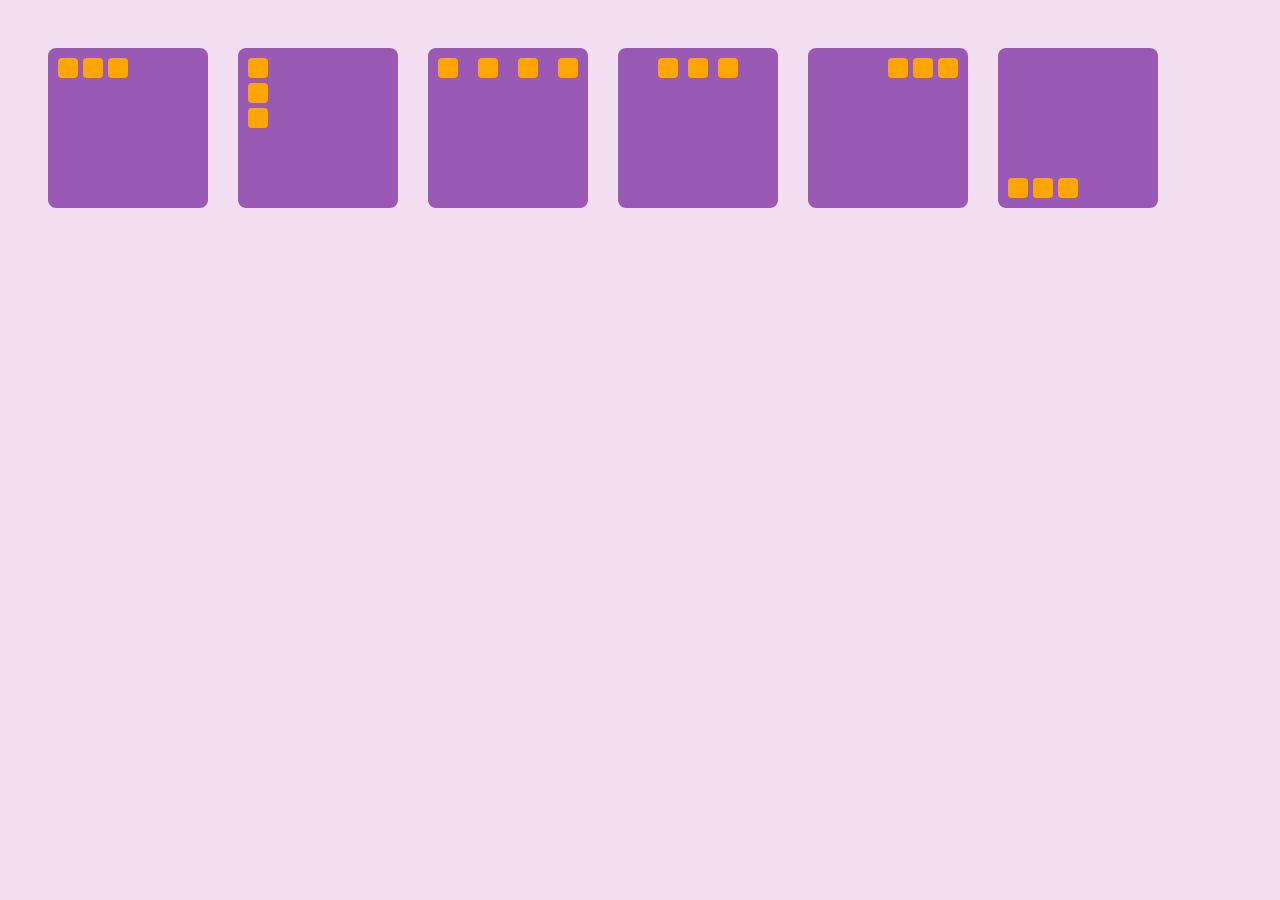
<file: Новая папка/index.html>
<!DOCTYPE html>
<html lang="en">
<head>
    <meta charset="UTF-8">
    <meta name="viewport" content="width=device-width, initial-scale=1.0">
    <title>Document</title>
    <link rel="stylesheet" href="style.css">
</head>
<body>
    

  <!DOCTYPE html>
<html lang="tr">
<head>
  <meta charset="UTF-8">
  <title>Flexbox Örnek</title>
  <link rel="stylesheet" href="style.css">
</head>
<body>

<div class="container">
  <div class="box start">
    <span></span><span></span><span></span>
  </div>

  <div class="box column">
    <span></span><span></span><span></span>
  </div>

  <div class="box space-between">
    <span></span><span></span><span></span><span></span>
  </div>

  <div class="box center">
    <span></span><span></span><span></span>
  </div>

  <div class="box end">
    <span></span><span></span><span></span>
  </div>

  <div class="box bottom">
    <span></span><span></span><span></span>
  </div>
</div>

</body>
</html>
  

</body>
</html>
</file>
<file: Новая папка/style.css>
body {
  background: #f2dff2;
  font-family: Arial, sans-serif;
}

.container {
  display: flex;
  flex-wrap: wrap;
  gap: 30px;
  padding: 40px;
}

.box {
  width: 140px;
  height: 140px;
  background: #9b59b6;
  border-radius: 8px;
  display: flex;
  padding: 10px;
}

.box span {
  width: 20px;
  height: 20px;
  background: orange;
  border-radius: 4px;
}


.start {
  justify-content: flex-start;
  align-items: flex-start;
  gap: 5px;
}

.column {
  flex-direction: column;
  gap: 5px;
}

.space-between {
  justify-content: space-between;
}

.center {
  justify-content: center;
  gap: 10px;
}

.end {
  justify-content: flex-end;
  gap: 5px;
}

.bottom {
  align-items: flex-end;
  gap: 5px;
}
</file>
